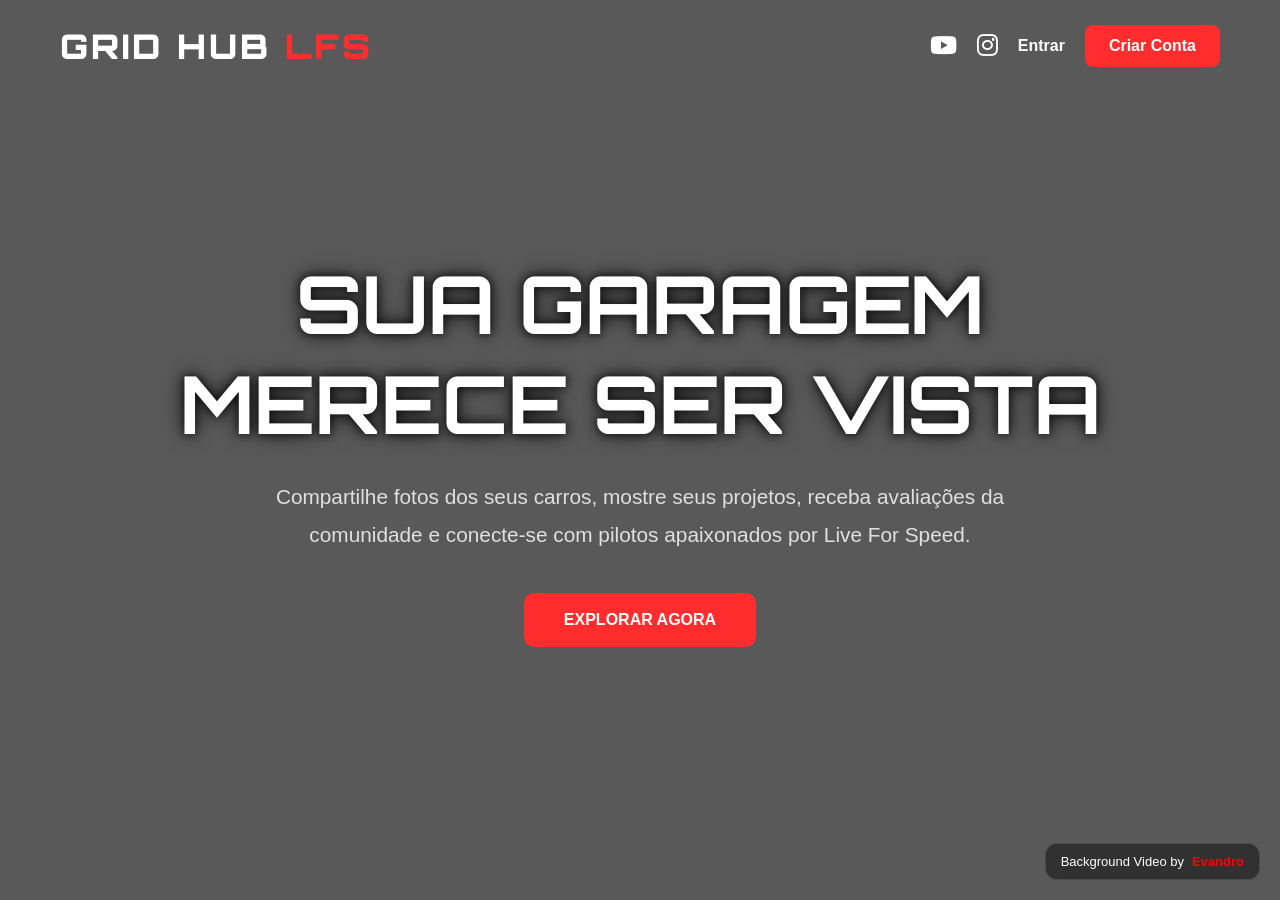
<file: index.html>
<!DOCTYPE html>
<html lang="pt-BR">
<head>
    <meta charset="UTF-8">
    <meta name="viewport" content="width=device-width, initial-scale=1.0">
    <title>Grid Hub LFS</title>

    <link rel="stylesheet" href="css/index.css">
    <link rel="stylesheet" href="https://cdnjs.cloudflare.com/ajax/libs/font-awesome/6.5.1/css/all.min.css">
    <link href="https://fonts.googleapis.com/css2?family=Orbitron:wght@400;700;900&display=swap" rel="stylesheet">
</head>
<body>

    <div class="video-container">
        <iframe
            src="https://www.youtube.com/embed/nJzQmSfx3Io?autoplay=1&mute=1&loop=1&playlist=nJzQmSfx3Io&controls=0&showinfo=0&modestbranding=1"
            title="Vídeo de Fundo"
            frameborder="0"
            allow="autoplay; fullscreen"
            allowfullscreen>
        </iframe>
    </div>

    <div class="credits">
    Background Video by
    <a href="https://www.youtube.com/@Evndr/videos" target="_blank">
        Evandro
    </a>
</div>

    <div class="overlay"></div>

    <header>
        <nav>

            <div class="logo">
                GRID HUB <span>LFS</span>
            </div>

           <div class="menu">

        <a href="https://www.youtube.com/@DNAdePista" target="_blank" class="social">
        <i class="fa-brands fa-youtube"></i>
            </a>

        <a href="#" class="social">
        <i class="fa-brands fa-instagram"></i>
            </a>

        <a href="login.html" class="entrar">Entrar</a>

        <a href="auth.html" class="criar">
        Criar Conta
            </a>

</div>
    </header>

    <section class="hero">

        <h1>SUA GARAGEM MERECE SER VISTA</h1>

        <p>
            Compartilhe fotos dos seus carros, mostre seus projetos,
            receba avaliações da comunidade e conecte-se com pilotos
            apaixonados por Live For Speed.
        </p>

        <a href="Bio.html" class="btn-principal">
          EXPLORAR AGORA
        </a>

    </section>

</body>
</html>
</file>
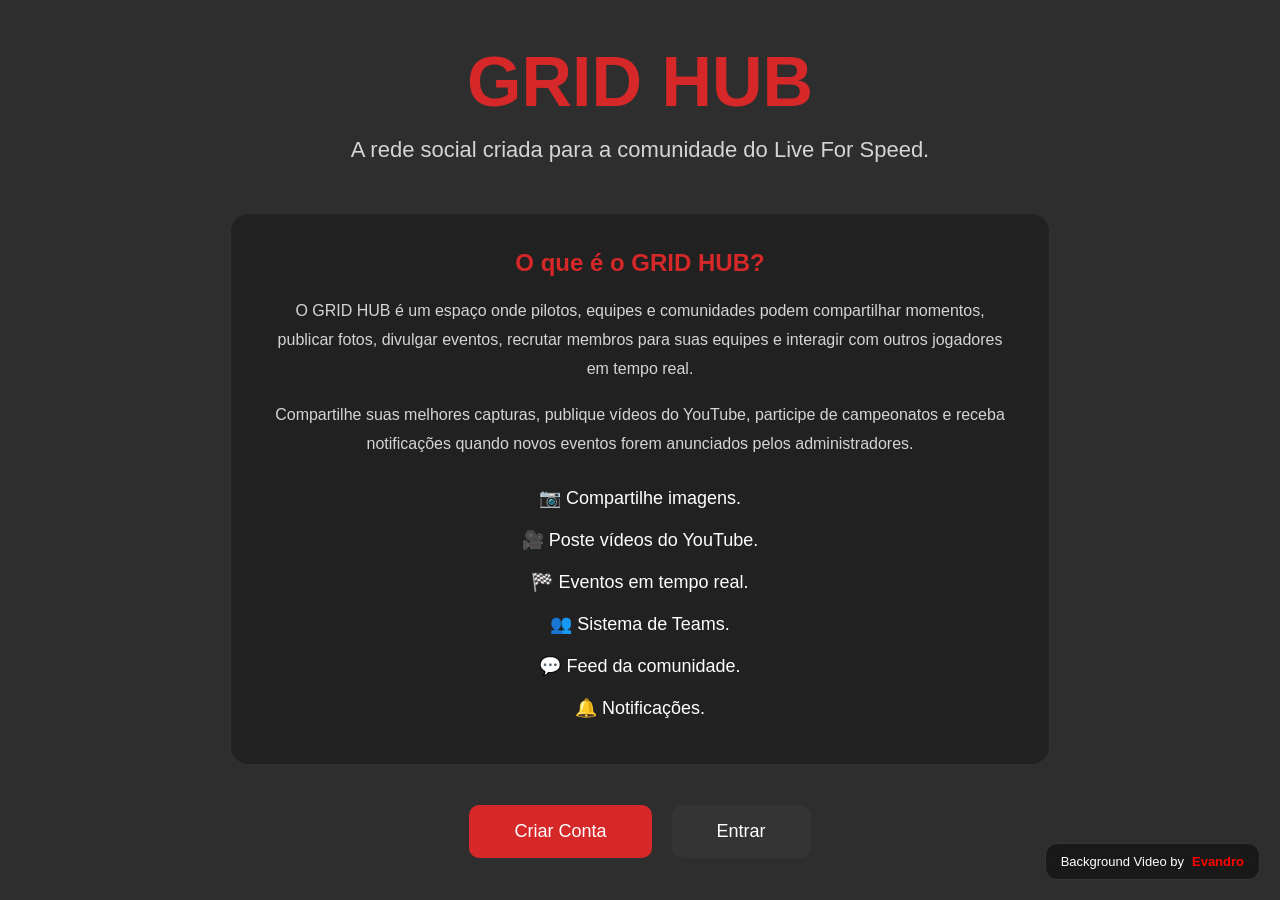
<file: Bio.html>
<!DOCTYPE html>
<html lang="pt-BR">

<head>
    <meta charset="UTF-8">
    <meta name="viewport" content="width=device-width, initial-scale=1.0">
    <title>GRID HUB</title>

    <link rel="stylesheet" href="css/Bio.css">
</head>

<body>

<div class="video-container">
    <iframe
        src="https://www.youtube.com/embed/QBu0FAUSynM?autoplay=1&mute=1&loop=1&playlist=QBu0FAUSynM&controls=0&rel=0&modestbranding=1"
        title="Vídeo de Fundo"
        frameborder="0"
        allow="autoplay; encrypted-media"
        allowfullscreen>
    </iframe>
</div>

  <div class="credits">
    Background Video by
    <a href="https://www.youtube.com/@Evndr" target="_blank">
      Evandro
    </a>
  </div>

    <div class="overlay"></div>

    <section class="hero">

        <h1>GRID HUB</h1>

        <p>
            A rede social criada para a comunidade do Live For Speed.
        </p>

        <div class="about">

            <h2>O que é o GRID HUB?</h2>

            <p>
                O GRID HUB é um espaço onde pilotos, equipes e comunidades
                podem compartilhar momentos, publicar fotos, divulgar eventos,
                recrutar membros para suas equipes e interagir com outros
                jogadores em tempo real.
            </p>

            <p>
                Compartilhe suas melhores capturas, publique vídeos do YouTube,
                participe de campeonatos e receba notificações quando novos
                eventos forem anunciados pelos administradores.
            </p>

            <ul>
                <li>📷 Compartilhe imagens.</li>
                <li>🎥 Poste vídeos do YouTube.</li>
                <li>🏁 Eventos em tempo real.</li>
                <li>👥 Sistema de Teams.</li>
                <li>💬 Feed da comunidade.</li>
                <li>🔔 Notificações.</li>
            </ul>

        </div>

        <div class="buttons">

            <a href="auth.html" class="btn-primary">
                Criar Conta
            </a>

            <a href="login.html" class="btn-secondary">
                Entrar
            </a>

        </div>

    </section>

</body>

</html>
</file>
<file: css/index.css>
*{
    margin:0;
    padding:0;
    box-sizing:border-box;
}

body{
    font-family:Arial, sans-serif;
    color:white;
    overflow:hidden;
}


.video-container{
    position:fixed;
    top:0;
    left:0;
    width:100%;
    height:100%;
    overflow:hidden;
    z-index:-2;
}

.video-container iframe{
    position:absolute;
    top:50%;
    left:50%;
    width:177.77vh;
    height:56.25vw;
    min-width:100%;
    min-height:100%;
    transform:translate(-50%, -50%);
}


.overlay{
    position:fixed;
    top:0;
    left:0;
    width:100%;
    height:100%;
    background:rgba(0,0,0,0.65);
    z-index:-1;
}

.social{
    color:white;
    font-size:24px;
    transition:.3s;
}

.social:hover{
    transform:scale(1.15);
}

.fa-youtube:hover{
    color:#ff0000;
}

.fa-instagram:hover{
    color:#E1306C;
}
header{
    position:fixed;
    width:100%;
    top:0;
    left:0;
    padding:25px 60px;
    z-index:1000;
}

nav{
    display:flex;
    justify-content:space-between;
    align-items:center;
}

.logo{
    font-family:'Orbitron', sans-serif;
    font-size:34px;
    font-weight:900;
    letter-spacing:3px;
}

.logo span{
    color:#ff2d2d;
}

.menu{
    display:flex;
    align-items:center;
    gap:20px;
}

.entrar{
    color:white;
    text-decoration:none;
    font-weight:bold;
    transition:.3s;
}

.entrar:hover{
    color:#ff2d2d;
}

.criar{
    text-decoration:none;
    color:white;
    background:#ff2d2d;
    padding:12px 24px;
    border-radius:8px;
    font-weight:bold;
    transition:.3s;
}

.criar:hover{
    transform:scale(1.05);
    background:#ff4747;
}


.hero{
    width:100%;
    height:100vh;

    display:flex;
    flex-direction:column;
    justify-content:center;
    align-items:center;

    text-align:center;
    padding:20px;
}

.hero h1{
    font-family:'Orbitron', sans-serif;
    font-size:5rem;
    max-width:1000px;

    margin-bottom:25px;

    text-shadow:
    0 0 10px rgba(0,0,0,.8),
    0 0 20px rgba(0,0,0,.8);
}

.hero p{
    max-width:750px;

    font-size:1.3rem;
    line-height:1.8;

    margin-bottom:40px;

    color:#e0e0e0;
}

.btn-principal{
    text-decoration:none;

    background:#ff2d2d;
    color:white;

    padding:18px 40px;

    border-radius:10px;

    font-size:1rem;
    font-weight:bold;

    transition:.3s;
}

.btn-principal:hover{
    transform:scale(1.08);
    background:#ff4747;
}


@media(max-width:768px){

    header{
        padding:20px;
    }

    .logo{
        font-size:22px;
    }

    .hero h1{
        font-size:2.5rem;
    }

    .hero p{
        font-size:1rem;
    }

    .criar{
        padding:10px 18px;
    }
}

.credits{
    position: fixed;
    right: 20px;
    bottom: 20px;

    display: flex;
    align-items: center;
    gap: 8px;

    padding: 10px 15px;

    background: rgba(0,0,0,0.45);
    backdrop-filter: blur(8px);

    border: 1px solid rgba(255,255,255,0.12);
    border-radius: 12px;

    color: #fff;
    font-size: 13px;
    font-family: Arial, sans-serif;

    z-index: 9999;
}

.credits a{
    color: red;
    text-decoration: none;
    font-weight: 600;
    transition: .3s;
}

.credits a:hover{
    color: #ffffff;
    text-shadow: 0 0 10px red;
}
</file>
<file: css/Bio.css>
*{
    margin:0;
    padding:0;
    box-sizing:border-box;
    font-family:Arial, Helvetica, sans-serif;
}

body{
    color:white;
    overflow:hidden;
}

.video-container{
    position:fixed;
    inset:0;
    z-index:-3;
}

.video-container iframe{
    position:absolute;
    top:50%;
    left:50%;
    width:177.77vh;
    height:56.25vw;
    min-width:100%;
    min-height:100%;
    transform:translate(-50%,-50%);
    pointer-events:none;
}

.overlay{
    position:fixed;
    inset:0;
    background:rgba(0,0,0,.72);
    z-index:-2;
}

.hero{
    max-width:900px;
    margin:auto;
    min-height:100vh;

    display:flex;
    flex-direction:column;
    justify-content:center;
    align-items:center;

    text-align:center;

    padding:40px;
}

.hero h1{

    font-size:70px;

    color:#d62828;

    margin-bottom:15px;

}

.hero>p{

    font-size:22px;

    color:#d5d5d5;

    margin-bottom:50px;

}

.about{

    background:rgba(30,30,30,.80);

    backdrop-filter:blur(8px);

    border:1px solid rgba(255,255,255,.08);

    border-radius:18px;

    padding:35px;

    margin-bottom:40px;

}

.about h2{

    margin-bottom:20px;

    color:#d62828;

}

.about p{

    line-height:1.8;

    color:#d5d5d5;

    margin-bottom:18px;

}

.about ul{

    list-style:none;

}

.about li{

    padding:10px;

    font-size:18px;

}

.buttons{

    display:flex;

    gap:20px;

}

.buttons a{

    text-decoration:none;

    padding:16px 45px;

    border-radius:10px;

    font-size:18px;

    transition:.25s;

}

.btn-primary{

    background:#d62828;

    color:white;

}

.btn-primary:hover{

    background:#b71c1c;

    transform:translateY(-3px);

}

.btn-secondary{

    background:#343434;

    color:white;

}

.btn-secondary:hover{

    background:#4b4b4b;

    transform:translateY(-3px);

}

@media(max-width:900px){

    .hero h1{

        font-size:48px;

    }

    .buttons{

        flex-direction:column;

        width:100%;

    }

    .buttons a{

        width:100%;

    }

}

.credits{
    position: fixed;
    right: 20px;
    bottom: 20px;

    display: flex;
    align-items: center;
    gap: 8px;

    padding: 10px 15px;

    background: rgba(0,0,0,0.45);
    backdrop-filter: blur(8px);

    border: 1px solid rgba(255,255,255,0.12);
    border-radius: 12px;

    color: #fff;
    font-size: 13px;
    font-family: Arial, sans-serif;

    z-index: 9999;
}

.credits a{
    color: red;
    text-decoration: none;
    font-weight: 600;
    transition: .3s;
}

.credits a:hover{
    color: #ffffff;
    text-shadow: 0 0 10px red;
}

.video-container{
    position:fixed;
    inset:0;
    overflow:hidden;
    z-index:-2;
}

.video-container iframe{
    position:absolute;
    top:50%;
    left:50%;
    width:177.77777778vh;
    height:56.25vw;
    min-width:100%;
    min-height:100%;
    transform:translate(-50%,-50%);
    pointer-events:none;
}

.video-container::after{
    content:"";
    position:absolute;
    inset:0;
    background:rgba(0,0,0,.35);
}
</file>
